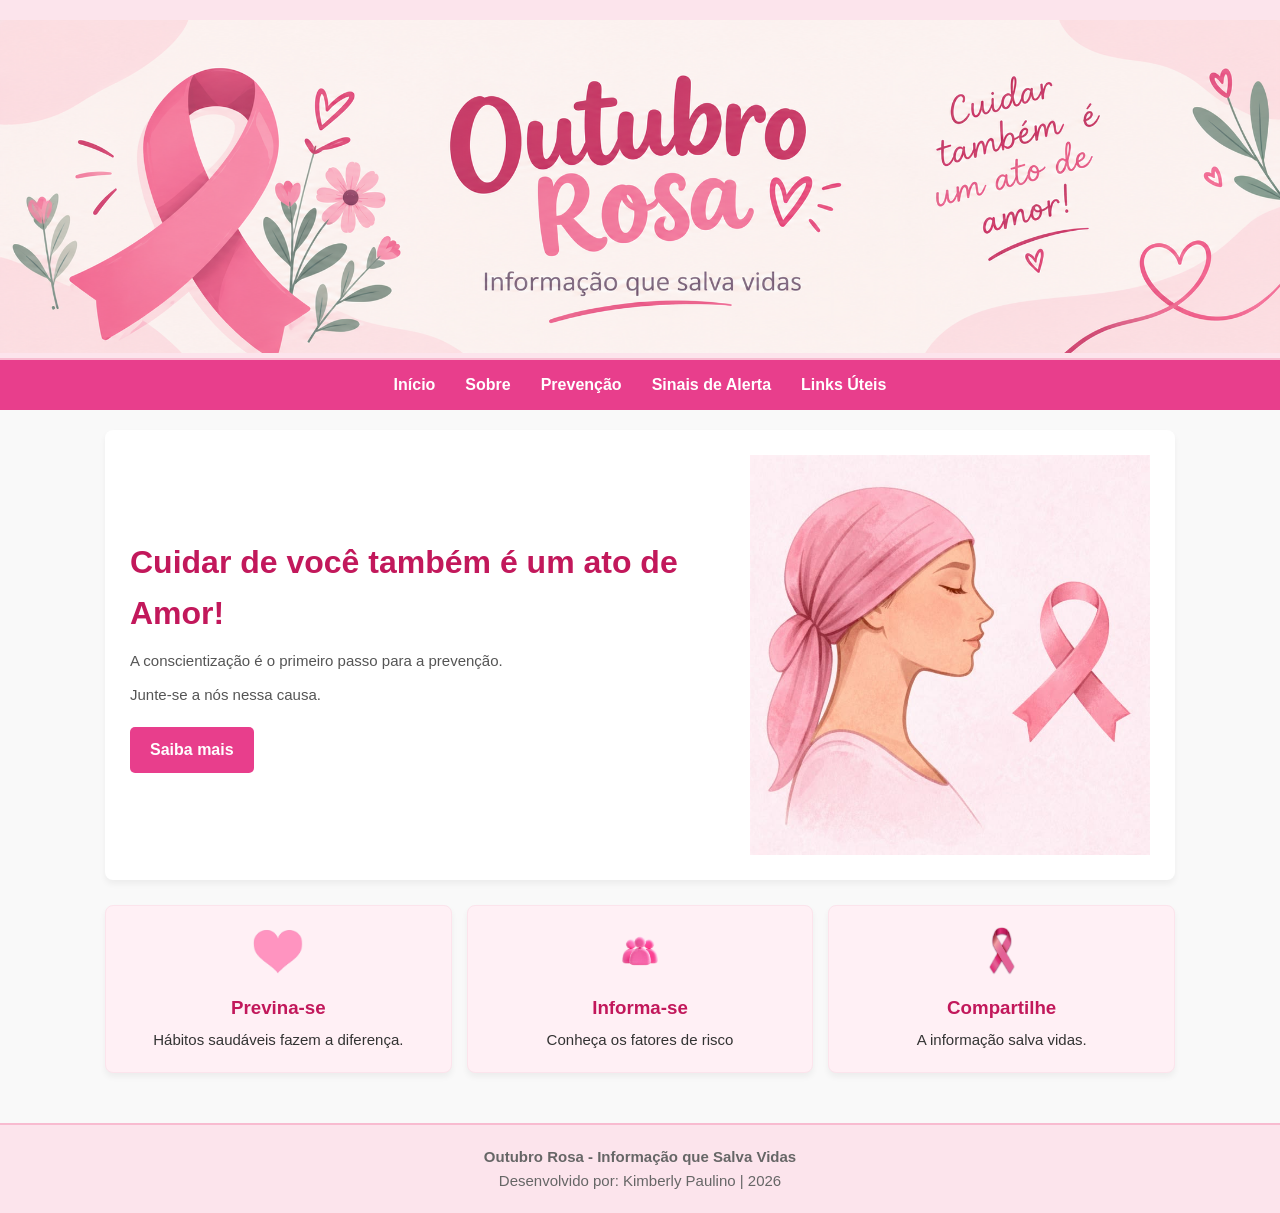
<file: index.html>
<!DOCTYPE html>
<html lang="pt-BR">
<head>
    <meta charset="UTF-8">
    <meta name="viewport" content="width=device-width, initial-scale=1.0">
    <title>Outubro Rosa</title>
   <link rel="stylesheet" href="style.css">
</head>
<body>
<header class="site-header">
  <img src="header.png" alt="Outubro Rosa - Informação que salva vidas" class="header-banner">
</header>
        <nav aria-label="Menu principal">
            <a href="index.html">Início</a>
            <a href="sobre.html">Sobre</a>
            <a href="prevencao.html">Prevenção</a>
            <a href="sinais.html">Sinais de Alerta</a>
            <a href="links.html">Links Úteis</a>
            
        </nav>
    
    
    <main>
        <section class="destaque">
            <div>
                <h2>Cuidar de você também é um ato de Amor!</h2>
                <p>A conscientização é o primeiro passo para a prevenção.</p>
                <p>Junte-se a nós nessa causa.</p>
                <a href="sobre.html">Saiba mais</a>
            </div>
            <img src="inicio.jpg" alt="Laço Rosa" width="400">
        </section>

        <section class="informacoes">
            <article>
                <img src="coracao.png" alt="Coração Rosa" width="50">
                <h3>Previna-se</h3>
                <p>Hábitos saudáveis fazem a diferença.</p>
            </article>
            <article>
                <img src="pessoas.png" alt="icone de três pessoas" width="50">
                <h3>Informa-se</h3>
                <p>Conheça os fatores de risco</p>
            </article>
            <article>
                <img src="laco.png" alt="Laço Rosa" width="50">
                <h3>Compartilhe</h3>
                <p>A informação salva vidas.</p>
            </article>
        </section>
    </main>
    <footer>
        <p><strong>Outubro Rosa - Informação que Salva Vidas</strong></p>
        <p>Desenvolvido por: Kimberly Paulino | 2026</p>
    </footer>
</body>
</html>
</file>
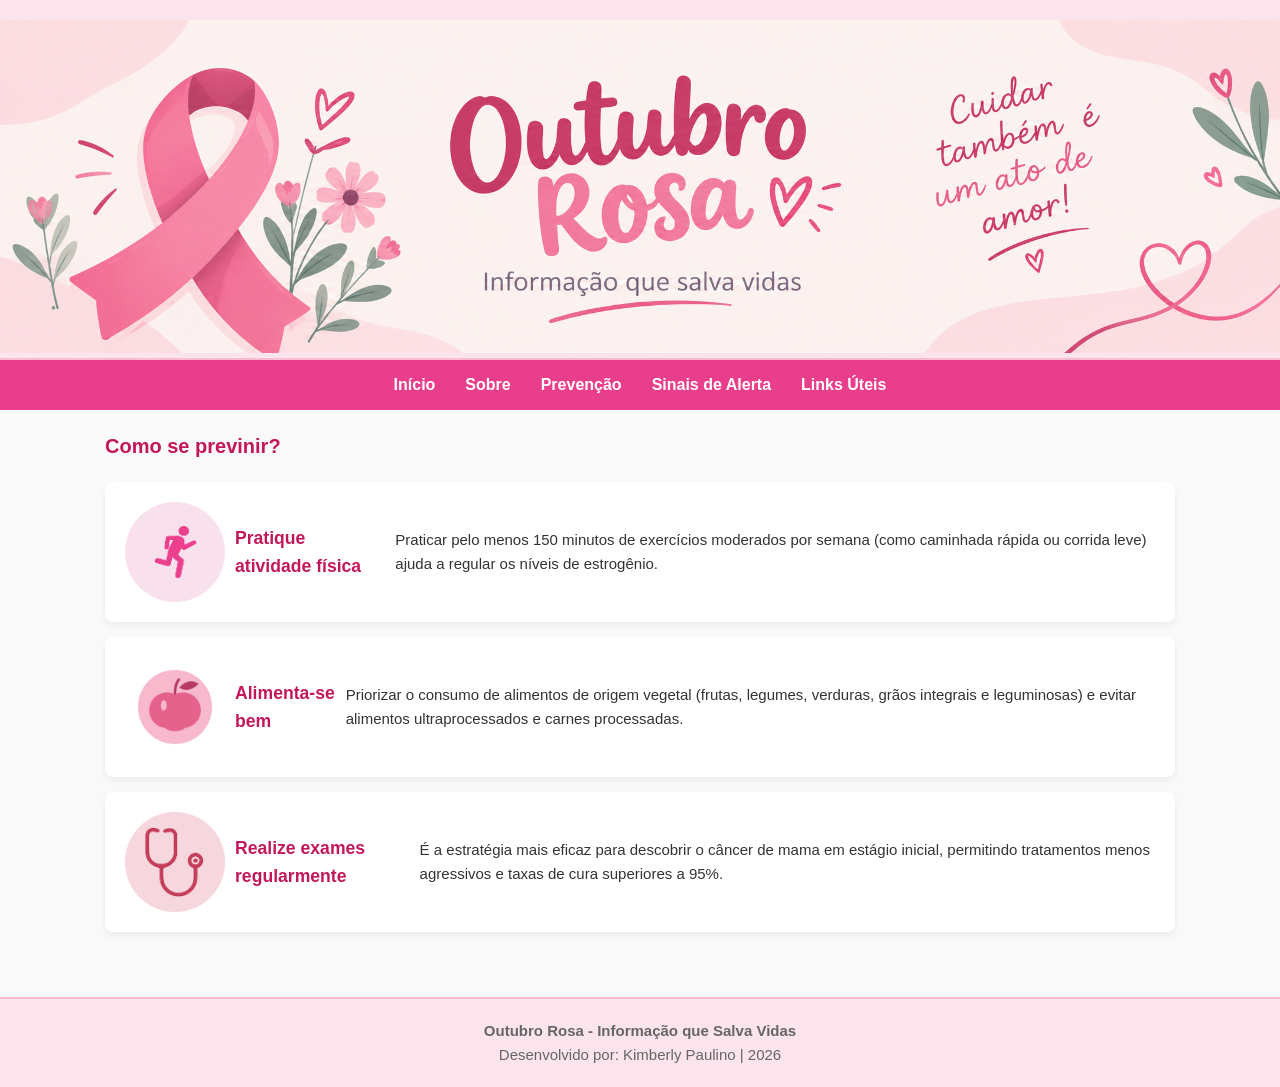
<file: prevencao.html>
<!DOCTYPE html>
<html lang="pt-BR">
<head>
    <meta charset="UTF-8">
    <meta name="viewport" content="width=device-width, initial-scale=1.0">
    <title>Outubro Rosa</title>
    <link rel="stylesheet" href="style.css">
</head>
<body>
    
       <header class="site-header">
  <img src="header.png" alt="Outubro Rosa - Informação que salva vidas" class="header-banner">
</header>

        <nav aria-label="Menu principal">
            <a href="index.html">Início</a>
            <a href="sobre.html">Sobre</a>
            <a href="prevencao.html">Prevenção</a>
            <a href="sinais.html">Sinais de Alerta</a>
            <a href="links.html">Links Úteis</a>
        </nav>
    
    
    <main>
         <section class="prevencao">
            <h2>Como se previnir?</h2>
            <div class="praticas-prevencao-1">
                <img src="atividade-fisica.png" alt="fundo rosa com um icone de pessoas correndo" width="100">
                <h4>Pratique atividade física</h4>
                <p>Praticar pelo menos 150 minutos de exercícios moderados por 
                    semana (como caminhada rápida ou corrida leve) ajuda a 
                    regular os níveis de estrogênio.</p>
            </div>

            <div class="praticas-prevencao-2">
                <img src="maca.png" alt="fundo rosa com um icone de maçã" width="100">
                <h4>Alimenta-se bem</h4>
                <p>Priorizar o consumo de alimentos de origem vegetal (frutas,
                     legumes, verduras, grãos integrais e leguminosas) e evitar 
                     alimentos ultraprocessados e carnes processadas.</p>
            </div>

            <div class="praticas-prevencao-3">
                <img src="estetoscopio.png" alt="fundo rosa com um icone de estetoscópio" width="100">
                <h4>Realize exames regularmente</h4>
                <p>É a estratégia mais eficaz para descobrir o câncer de mama 
                    em estágio inicial, permitindo tratamentos menos agressivos 
                    e taxas de cura superiores a 95%.</p>
            </div>
        </section>
    </main>
    <footer>
        <p><strong>Outubro Rosa - Informação que Salva Vidas</strong></p>
        <p>Desenvolvido por: Kimberly Paulino | 2026</p>
    </footer>
</body>
</html>
</file>
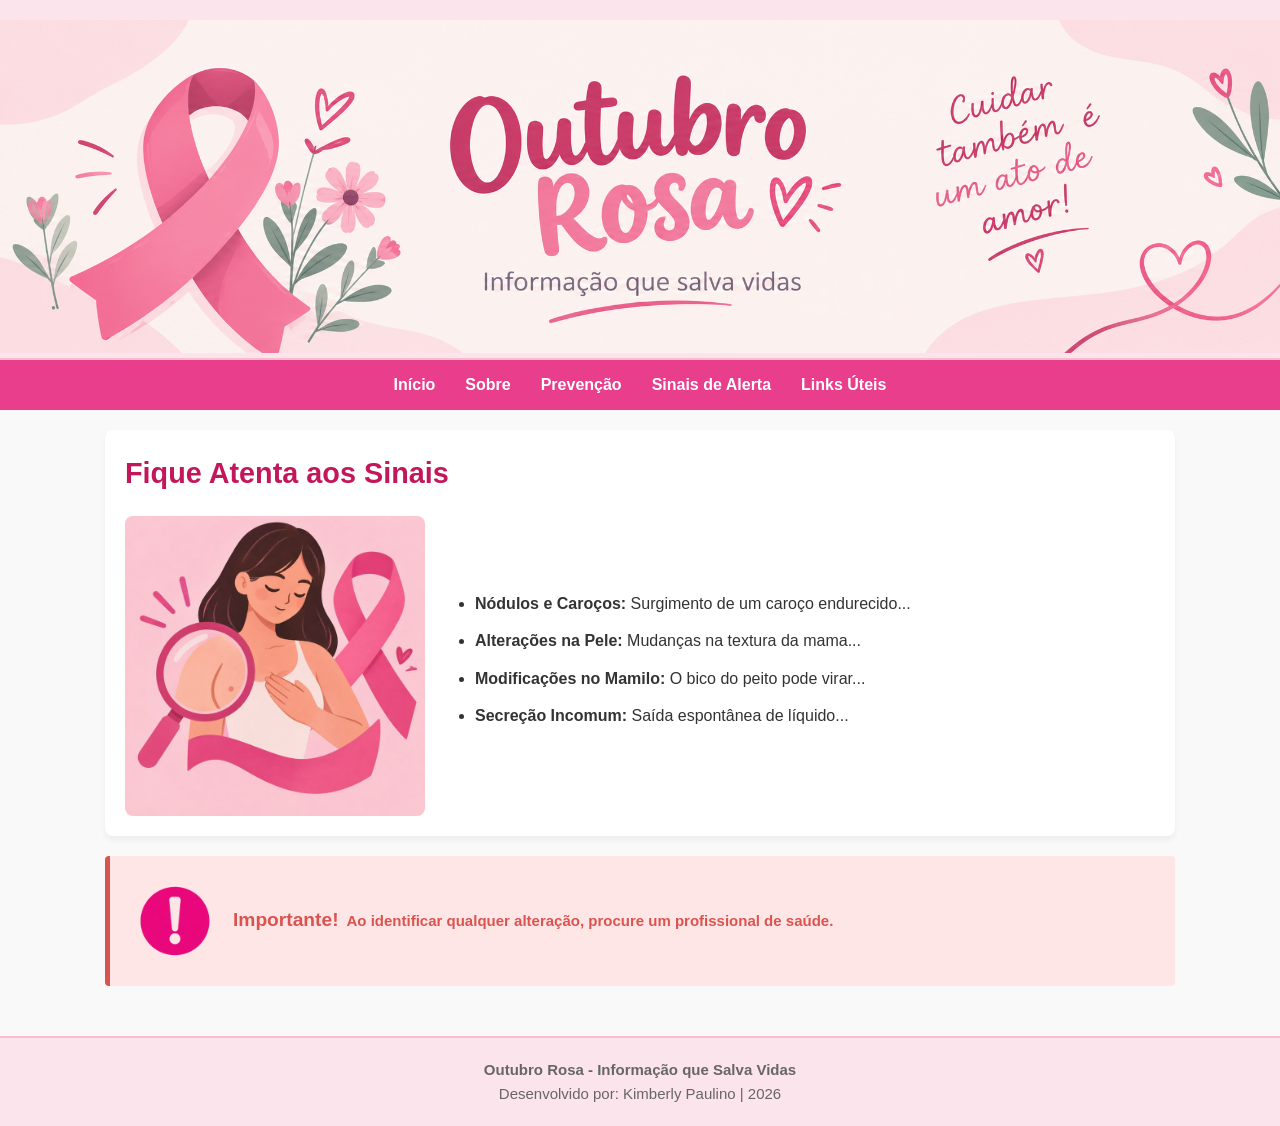
<file: sinais.html>
<!DOCTYPE html>
<html lang="pt-BR">
<head>
    <meta charset="UTF-8">
    <meta name="viewport" content="width=device-width, initial-scale=1.0">
    <title>Outubro Rosa</title>
    <link rel="stylesheet" href="style.css">
</head>
<body>
    <header class="site-header">
  <img src="header.png" alt="Outubro Rosa - Informação que salva vidas" class="header-banner">
</header>
        <nav aria-label="Menu principal">
            <a href="index.html">Início</a>
            <a href="sobre.html">Sobre</a>
            <a href="prevencao.html">Prevenção</a>
            <a href="sinais.html">Sinais de Alerta</a>
            <a href="links.html">Links Úteis</a>
        </nav>
    
    
    <main>
       <section class="sinais-alerta">
    <h2>Fique Atenta aos Sinais</h2>

    <div class="conteudo-sinais">
        <img src="sinais.jpg" alt="Sinais de alerta" width="300">
        <div>
            <ul>
                <li><strong>Nódulos e Caroços:</strong> Surgimento de um caroço endurecido...</li>
                <li><strong>Alterações na Pele:</strong> Mudanças na textura da mama...</li>
                <li><strong>Modificações no Mamilo:</strong> O bico do peito pode virar...</li>
                <li><strong>Secreção Incomum:</strong> Saída espontânea de líquido...</li>
            </ul>
        </div>
    </div>
</section>

        <section class="importante">
            <img src="importante.png" alt="fundo rosa com sinais de exclamação no centro" width="100">
            <h5>Importante!</h5>
            <p>Ao identificar qualquer alteração, procure um profissional de saúde.</p>
        </section>

    </main>

    <footer>
        <p><strong>Outubro Rosa - Informação que Salva Vidas</strong></p>
        <p>Desenvolvido por: Kimberly Paulino | 2026</p>
    </footer>
</body>
</html>
</file>
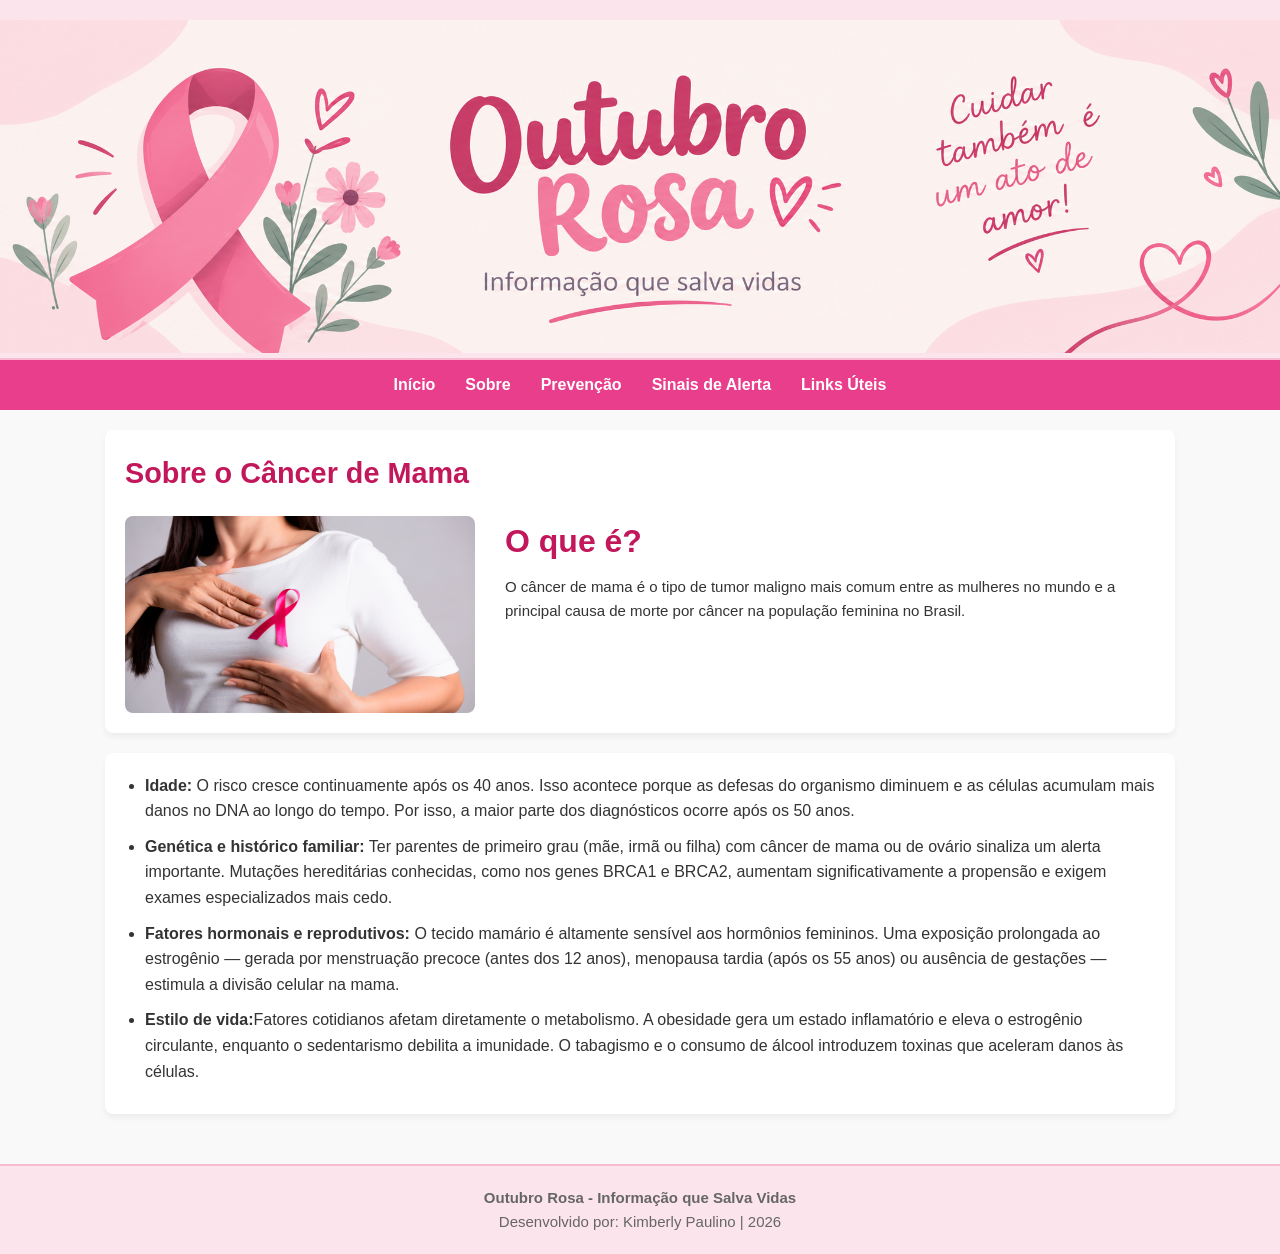
<file: sobre.html>
<!DOCTYPE html>
<html lang="pt-BR">
<head>
    <meta charset="UTF-8">
    <meta name="viewport" content="width=device-width, initial-scale=1.0">
    <title>Outubro Rosa</title>
    <link rel="stylesheet" href="style.css">
    
</head>
<body>
   <header class="site-header">
  <img src="header.png" alt="Outubro Rosa - Informação que salva vidas" class="header-banner">
</header>

        <nav aria-label="Menu principal">
            <a href="index.html">Início</a>
            <a href="sobre.html">Sobre</a>
            <a href="prevencao.html">Prevenção</a>
            <a href="sinais.html">Sinais de Alerta</a>
            <a href="links.html">Links Úteis</a>
        </nav>
    </header>
    
    <main>
      <section class="sobre-cancer">
    <h2>Sobre o Câncer de Mama</h2>
    
    <div class="conteudo-sobre">
        <img src="sobre-cancer-de-mama.jpg" alt="Mulher com uma camiseta branca e um laço rosa em seu seio" width="400">
        
        <div class="texto-sobre">
            <h4>O que é?</h4>
            <p>O câncer de mama é o tipo de tumor maligno mais comum entre 
               as mulheres no mundo e a principal causa de morte por câncer 
               na população feminina no Brasil.</p>
        </div>
    </div>
</section>

        <section class="fatores-risco">
            <ul>
                <li><strong>Idade:</strong> O risco cresce continuamente após os 40 anos. Isso acontece porque as defesas do organismo diminuem e as células acumulam mais danos no DNA ao longo do tempo. Por isso, a maior parte dos diagnósticos ocorre após os 50 anos.</li>
                <li><strong>Genética e histórico familiar:</strong> Ter parentes de primeiro grau (mãe, irmã ou filha) com câncer de mama ou de ovário sinaliza um alerta importante. Mutações hereditárias conhecidas, como nos genes BRCA1 e BRCA2, aumentam significativamente a propensão e exigem exames especializados mais cedo.</li>
                <li><strong>Fatores hormonais e reprodutivos:</strong> O tecido mamário é altamente sensível aos hormônios femininos. Uma exposição prolongada ao estrogênio — gerada por menstruação precoce (antes dos 12 anos), menopausa tardia (após os 55 anos) ou ausência de gestações — estimula a divisão celular na mama.</li>
                <li><strong>Estilo de vida:</strong>Fatores cotidianos afetam diretamente o metabolismo. A obesidade gera um estado inflamatório e eleva o estrogênio circulante, enquanto o sedentarismo debilita a imunidade. O tabagismo e o consumo de álcool introduzem toxinas que aceleram danos às células.</li>
            </ul>
        </section>
    </main>

    <footer>
        <p><strong>Outubro Rosa - Informação que Salva Vidas</strong></p>
        <p>Desenvolvido por: Kimberly Paulino | 2026</p>
    </footer>
</body>
</html>
</file>
<file: style.css>
* {
    margin: 0;
    padding: 0;
    box-sizing: border-box;
}

body {
    font-family: 'Segoe UI', Tahoma, Geneva, Verdana, sans-serif;
    color: #333333;
    background-color: #f9f9f9;
    line-height: 1.6;
      margin: 0;
  padding: 0;
}


.header-banner {
  width: 100%;
  height: auto;
  display: block;
  object-fit: cover;
}

main {
    width: 100%;
    max-width: 1100px;
    margin: 0 auto;
    padding: 20px 15px;
}

p{
    font-size: 15px;
}

img {
    max-width: 100%;
    height: auto;
}


header {
    background-color: #fce4ec;
    text-align: center;
    padding-top: 20px;
    border-bottom: 2px solid #f8bbd0;
}

header img {
    margin-bottom: 5px;
}


header p {
    color: #666666;
    font-size: 0.95rem;
    margin-bottom: 15px;
}


nav {
    background-color: #e83e8c;
    display: flex;
    flex-direction: column;
}

nav a {
    display: block;
    color: #ffffff;
    text-decoration: none;
    padding: 12px 15px;
    font-weight: 600;
    text-align: center;
    border-bottom: 1px solid rgba(255, 255, 255, 0.2);
    transition: background-color 0.3s;
}

nav a:hover {
    background-color: #c2185b;
}


.destaque {
    display: flex;
    flex-direction: column;
    align-items: center;
    gap: 20px;
    background-color: #ffffff;
    padding: 25px;
    border-radius: 8px;
    box-shadow: 0 4px 6px rgba(0, 0, 0, 0.05);
    margin-bottom: 25px;
}

.destaque div h2 {
    color: #c2185b;
    font-size: 2rem;
    margin-bottom: 10px;
}

.destaque div p {
    color: #555555;
    margin-bottom: 10px;
}

.destaque div a {
    display: inline-block;
    background-color: #e83e8c;
    color: #ffffff;
    padding: 10px 20px;
    text-decoration: none;
    border-radius: 5px;
    font-weight: bold;
    margin-top: 10px;
    transition: background-color 0.3s;
}

.destaque div a:hover {
    background-color: #c2185b;
}

.informacoes {
    display: flex;
    flex-direction: column;
    gap: 15px;
}

.informacoes article {
    background-color: #fff0f5;
    border: 1px solid #fce4ec;
    border-radius: 8px;
    padding: 20px;
    text-align: center;
    box-shadow: 0 4px 6px rgba(0, 0, 0, 0.05);
}

.informacoes article img {
    margin-bottom: 10px;
}

.informacoes article h3 {
    color: #c2185b;
    margin-bottom: 5px;
}


.sobre-cancer {
    background-color: #ffffff;
    padding: 20px;
    border-radius: 8px;
    box-shadow: 0 4px 6px rgba(0, 0, 0, 0.05);
    margin-bottom: 20px;
}


.sobre-cancer h2 {
    color: #c2185b;
    font-size: 1.8rem;
    margin-bottom: 20px;
    width: 100%;
}


.conteudo-sobre {
    display: flex;
    flex-direction: column;
    align-items: center;
    gap: 20px;
}

.conteudo-sobre img {
    max-width: 350px;
    width: 100%;
    border-radius: 8px;
}

.texto-sobre {
    flex: 1;
}

.texto-sobre h4 {
    color: #c2185b;
    font-size: 2rem;
    margin-bottom: 8px;
}

.fatores-risco {
    background-color: #ffffff;
    padding: 20px;
    border-radius: 8px;
    box-shadow: 0 4px 6px rgba(0, 0, 0, 0.05);
}

.fatores-risco ul {
    padding-left: 20px;
}

.fatores-risco li {
    margin-bottom: 10px;
}


.prevencao h2 {
    color: #c2185b;
    margin-bottom: 20px;
    font-size: 20px;
}

.praticas-prevencao-1,
.praticas-prevencao-2,
.praticas-prevencao-3 {
    display: flex;
    flex-direction: column;
    align-items: center;
    text-align: center;
    background-color: #ffffff;
    padding: 20px;
    border-radius: 8px;
    margin-bottom: 15px;
    box-shadow: 0 4px 6px rgba(0, 0, 0, 0.05);
    gap: 10px;
}

.prevencao h4 {
    color: #c2185b;
    font-size: 1.1rem;
}


.sinais-alerta {
    background-color: #ffffff;
    padding: 20px;
    border-radius: 8px;
    box-shadow: 0 4px 6px rgba(0, 0, 0, 0.05);
    margin-bottom: 20px;
}


.sinais-alerta h2 {
    color: #c2185b;
    font-size: 1.8rem;
    margin-bottom: 20px;
    width: 100%;
}


.conteudo-sinais {
    display: flex;
    flex-direction: column;
    align-items: center;
    gap: 20px;
}

.conteudo-sinais img {
    max-width: 320px;
    border-radius: 8px;
}

.conteudo-sinais div {
    flex: 1;
}

.conteudo-sinais ul {
    padding-left: 20px;
}

.conteudo-sinais li {
    margin-bottom: 12px;
}


.importante {
    background-color: #ffe6e6;
    border-left: 5px solid #d9534f;
    padding: 15px;
    border-radius: 4px;
    display: flex;
    flex-direction: column;
    align-items: center;
    text-align: center;
    gap: 8px;
}

.importante h5 {
    color: #d9534f;
    font-size: 1.2rem;
}

.importante p {
    color: #d9534f;
    font-weight: bold;
}


.links h2 {
    color: #c2185b;
    margin-bottom: 20px;
}

.inca,
.sus,
.opas {
    display: flex;
    flex-direction: column;
    align-items: center;
    justify-content: space-between;
    background-color: #ffffff;
    padding: 15px 20px;
    border-radius: 8px;
    border: 1px solid #e0e0e0;
    margin-bottom: 15px;
    gap: 10px;
    box-shadow: 0 2px 4px rgba(0, 0, 0, 0.05);
}

.inca h4,
.sus h4,
.opas h4 {
    color: #333333;
    text-align: center;
}


footer {
    background-color: #fce4ec;
    border-top: 2px solid #f8bbd0;
    text-align: center;
    padding: 20px 15px;
    margin-top: 30px;
    color: #666666;
    font-size: 0.9rem;
}




@media (min-width: 600px) {
    nav {
        flex-direction: row;
        justify-content: center;
    }

    nav a {
        border-bottom: none;
    }

    .informacoes {
        flex-direction: row;
    }

    .informacoes article {
        flex: 1;
    }

    .conteudo-sobre {
        flex-direction: row;
        align-items: flex-start;
        gap: 30px;
    }

    .praticas-prevencao-1,
    .praticas-prevencao-2,
    .praticas-prevencao-3 {
        flex-direction: row;
        text-align: left;
    }

    .conteudo-sinais {
        flex-direction: row;
        align-items: center;
        gap: 30px;
    }

    .importante {
        flex-direction: row;
        text-align: left;
    }

    .inca,
    .sus,
    .opas {
        flex-direction: row;
    }
}


@media (min-width: 900px) {
    .destaque {
        flex-direction: row;
        justify-content: space-between;
        text-align: left;
    }
}
</file>
